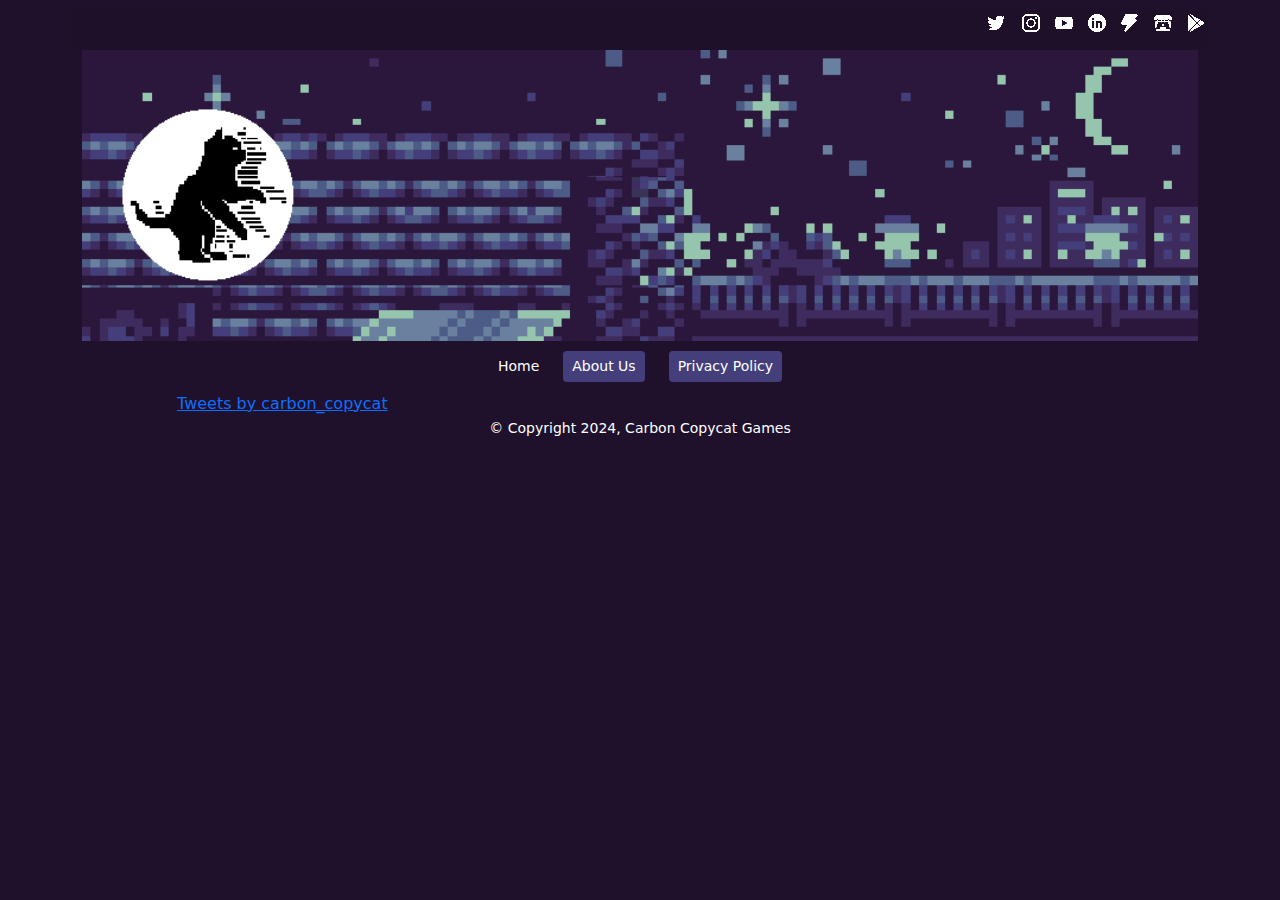
<file: index.html>
<!DOCTYPE html>
<html lang="en">
    <head>
        <meta charset="utf-8" />
        <meta name="viewport" content="width=device-width, initial-scale=1, shrink-to-fit=no" />
        <meta name="description" content="" />
        <meta name="author" content="" />
        <title>Carbon Copycat Games</title>
        <!-- Favicon-->
        <link rel="icon" type="image/x-icon" href="/assets/favicon.ico" />
        <!-- Core theme CSS (includes Bootstrap)-->
        <link rel="stylesheet" href="/css/styles.css" />
    </head>
    <body>
        <div class="container">
            <div class="row social-header align-items-center justify-content-end">
                <ul class="social-network">
                    <li><a target="_blank" href="https://twitter.com/carbon_copycat"><img src="/assets/twitter.png"   /></a></li>
                    <li><a target="_blank" href="https://instagram.com/carboncopycatgames"><img src="/assets/instagram.png" /></a></li>
                    <li><a target="_blank" href="https://www.youtube.com/channel/UCS2oJtBs29aKu0rj5y2Hl8g"><img src="/assets/youtube.png"   /></a></li>
                    <li><a target="_blank" href="https://www.linkedin.com/company/carbon-copycat-games"><img src="/assets/linkedin.png"  /></a></li>
                    <li><a target="_blank" href="https://gamejolt.com/@carboncopycatgames/games"><img src="/assets/gamejolt.png"  /></a></li>
                    <li><a target="_blank" href="https://carboncopycatgames.itch.io/"><img src="/assets/itchio.png"    /></a></li>
                    <li><a target="_blank" href="https://play.google.com/store/apps/dev?id=5444936215002810810"><img src="/assets/playstore.png" /></a></li>
                </ul>
            </div>
            <div class="row">
                <img src="/assets/header.png" />
            </div>
            <div class="row top-buffer align-items-center justify-content-center">
                <div class="col-auto current-section">
                    Home
                </div>
                <div class="col-auto">
                    <a href="/aboutus.html" class="btn btn-primary btn-sm">About Us</a>
                </div>
                <div class="col-auto">
                    <a href="/privacypolicy/index.html" class="btn btn-primary btn-sm">Privacy Policy</a>
                </div>
            </div>
            <div class="row top-buffer justify-content-center">
                <div class="col-10">
                    <a class="twitter-timeline" href="https://twitter.com/carbon_copycat?ref_src=twsrc%5Etfw">Tweets by carbon_copycat</a>
                    <script async src="https://platform.twitter.com/widgets.js" charset="utf-8"></script> 
                </div>
            </div>
        </div>
        <!-- Bootstrap core JS-->
        <script src="https://cdn.jsdelivr.net/npm/bootstrap@5.1.0/dist/js/bootstrap.bundle.min.js"></script>
        <!-- Core theme JS-->
        <script src="/js/scripts.js"></script>
    </body>
    <footer><center> <small>&copy; Copyright 2024, Carbon Copycat Games</small></center> </footer> 
</html>
</file>
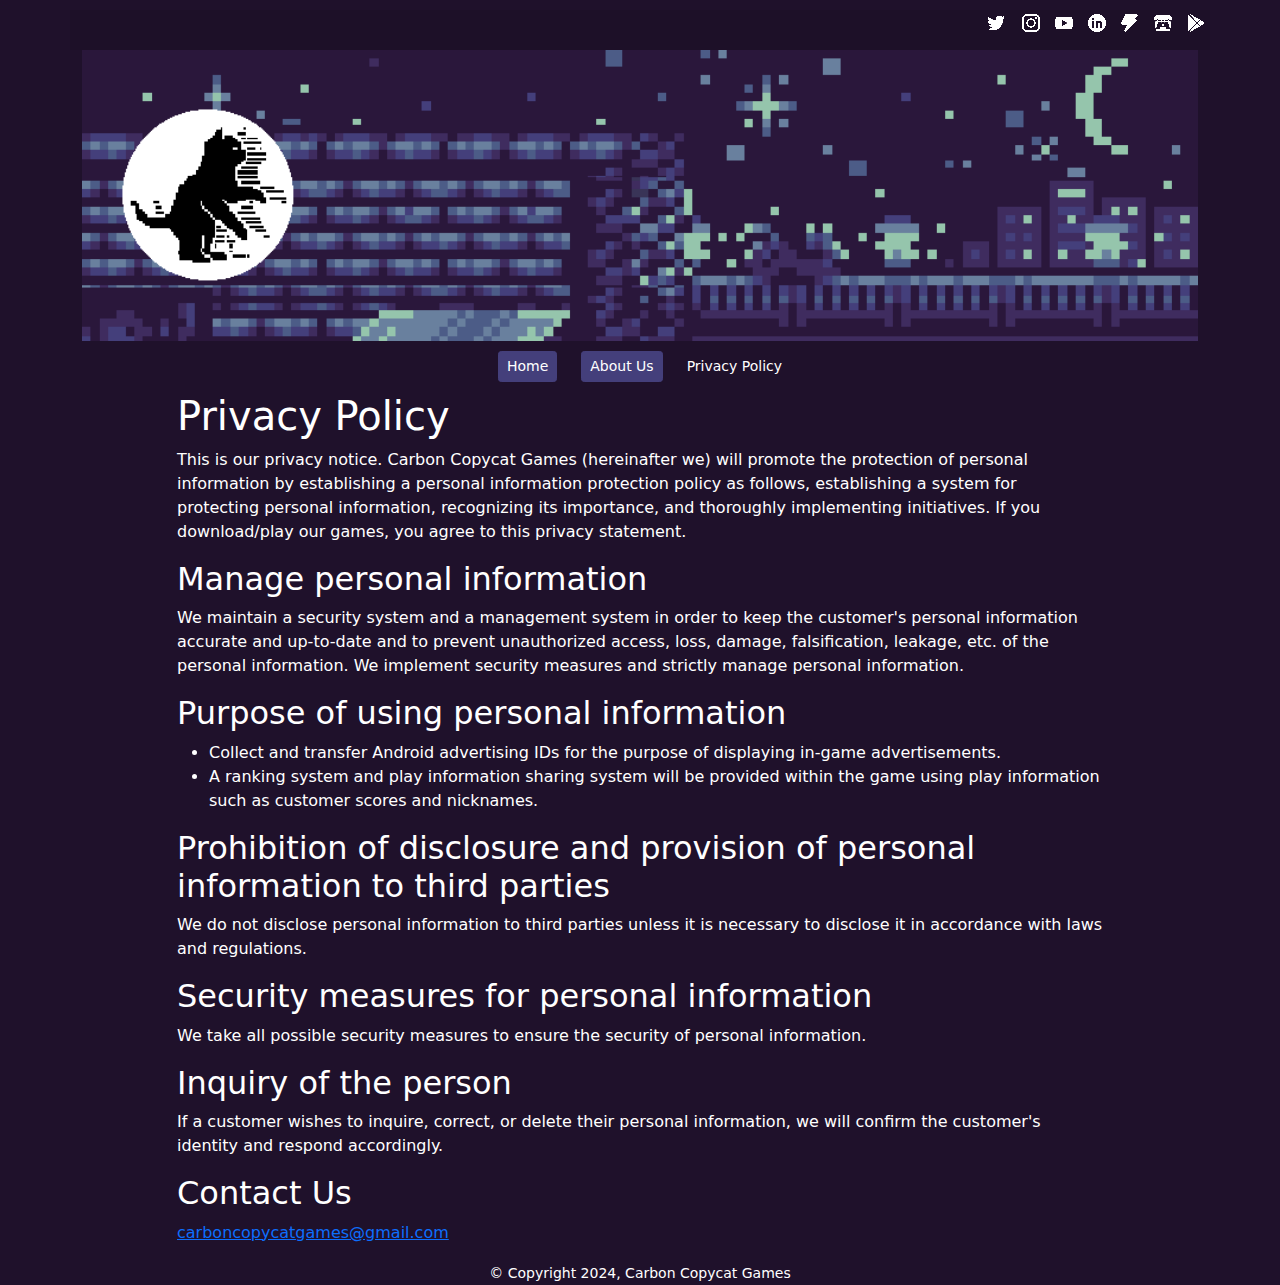
<file: privacypolicy/index.html>
<!DOCTYPE html>
<html lang="en">
    <head>
        <meta charset="utf-8" />
        <meta name="viewport" content="width=device-width, initial-scale=1, shrink-to-fit=no" />
        <meta name="description" content="" />
        <meta name="author" content="" />
        <title>Carbon Copycat Games</title>
        <!-- Favicon-->
        <link rel="icon" type="image/x-icon" href="/assets/favicon.ico" />
        <!-- Core theme CSS (includes Bootstrap)-->
        <link rel="stylesheet" href="/css/styles.css" />
    </head>
    <body>
        <div class="container">
            <div class="row social-header align-items-center justify-content-end">
                <ul class="social-network">
                    <li><a target="_blank" href="https://twitter.com/carbon_copycat"><img src="/assets/twitter.png"   /></a></li>
                    <li><a target="_blank" href="https://instagram.com/carboncopycatgames"><img src="/assets/instagram.png" /></a></li>
                    <li><a target="_blank" href="https://www.youtube.com/channel/UCS2oJtBs29aKu0rj5y2Hl8g"><img src="/assets/youtube.png"   /></a></li>
                    <li><a target="_blank" href="https://www.linkedin.com/company/carbon-copycat-games"><img src="/assets/linkedin.png"  /></a></li>
                    <li><a target="_blank" href="https://gamejolt.com/@carboncopycatgames/games"><img src="/assets/gamejolt.png"  /></a></li>
                    <li><a target="_blank" href="https://carboncopycatgames.itch.io/"><img src="/assets/itchio.png"    /></a></li>
                    <li><a target="_blank" href="https://play.google.com/store/apps/dev?id=5444936215002810810"><img src="/assets/playstore.png" /></a></li>
                </ul>
            </div>
            <div class="row">
                <img src="/assets/header.png" />
            </div>
            <div class="row top-buffer align-items-center justify-content-center">
                <div class="col-auto">
                    <a href="/index.html" class="btn btn-primary btn-sm">Home</a>
                </div>
                <div class="col-auto">
                    <a href="/aboutus.html" class="btn btn-primary btn-sm">About Us</a>
                </div>
                <div class="col-auto current-section">
                    Privacy Policy
                </div>
            </div>
            <div class="row top-buffer justify-content-center">
                <div class="col-10">
                    <h1 id="privacy-policy">Privacy Policy</h1>
                    <p>This is our privacy notice. Carbon Copycat Games (hereinafter we) will promote the protection of personal information
                        by establishing a personal information protection policy as follows, establishing a system for protecting personal
                        information, recognizing its importance, and thoroughly implementing initiatives. If you download/play our games,
                        you agree to this privacy statement.</p>
                    <h2 id="manage-personal-information">Manage personal information</h2>
                    <p>We maintain a security system and a management system in order to keep the customer's personal information accurate
                        and up-to-date and to prevent unauthorized access, loss, damage, falsification, leakage, etc. of the personal
                        information. We implement security measures and strictly manage personal information.</p>
                    <h2 id="purpose-of-using-personal-information">Purpose of using personal information</h2>
                    <ul>
                        <li>Collect and transfer Android advertising IDs for the purpose of displaying in-game advertisements.</li>
                        <li>A ranking system and play information sharing system will be provided within the game using play information
                            such as customer scores and nicknames.</li>
                    </ul>
                    <h2 id="prohibition-of-disclosure-and-provision-of-personal-information-to-third-parties">Prohibition of disclosure and
                        provision of personal information to third parties</h2>
                    <p>We do not disclose personal information to third parties unless it is necessary to disclose it in accordance with
                        laws and regulations.</p>
                    <h2 id="security-measures-for-personal-information">Security measures for personal information</h2>
                    <p>We take all possible security measures to ensure the security of personal information.</p>
                    <h2 id="inquiry-of-the-person">Inquiry of the person</h2>
                    <p>If a customer wishes to inquire, correct, or delete their personal information, we will confirm the customer's
                        identity and respond accordingly.</p>
                    <h2 id="contact-us">Contact Us</h2>
                    <p><a href="mailto:carboncopycatgames@gmail.com">carboncopycatgames@gmail.com</a></p>
                </div>
            </div>
        </div>
        <!-- Bootstrap core JS-->
        <script src="https://cdn.jsdelivr.net/npm/bootstrap@5.1.0/dist/js/bootstrap.bundle.min.js"></script>
        <!-- Core theme JS-->
        <script src="/js/scripts.js"></script>
    </body>
    <footer><center> <small>&copy; Copyright 2024, Carbon Copycat Games</small></center> </footer> 
</html>
</file>
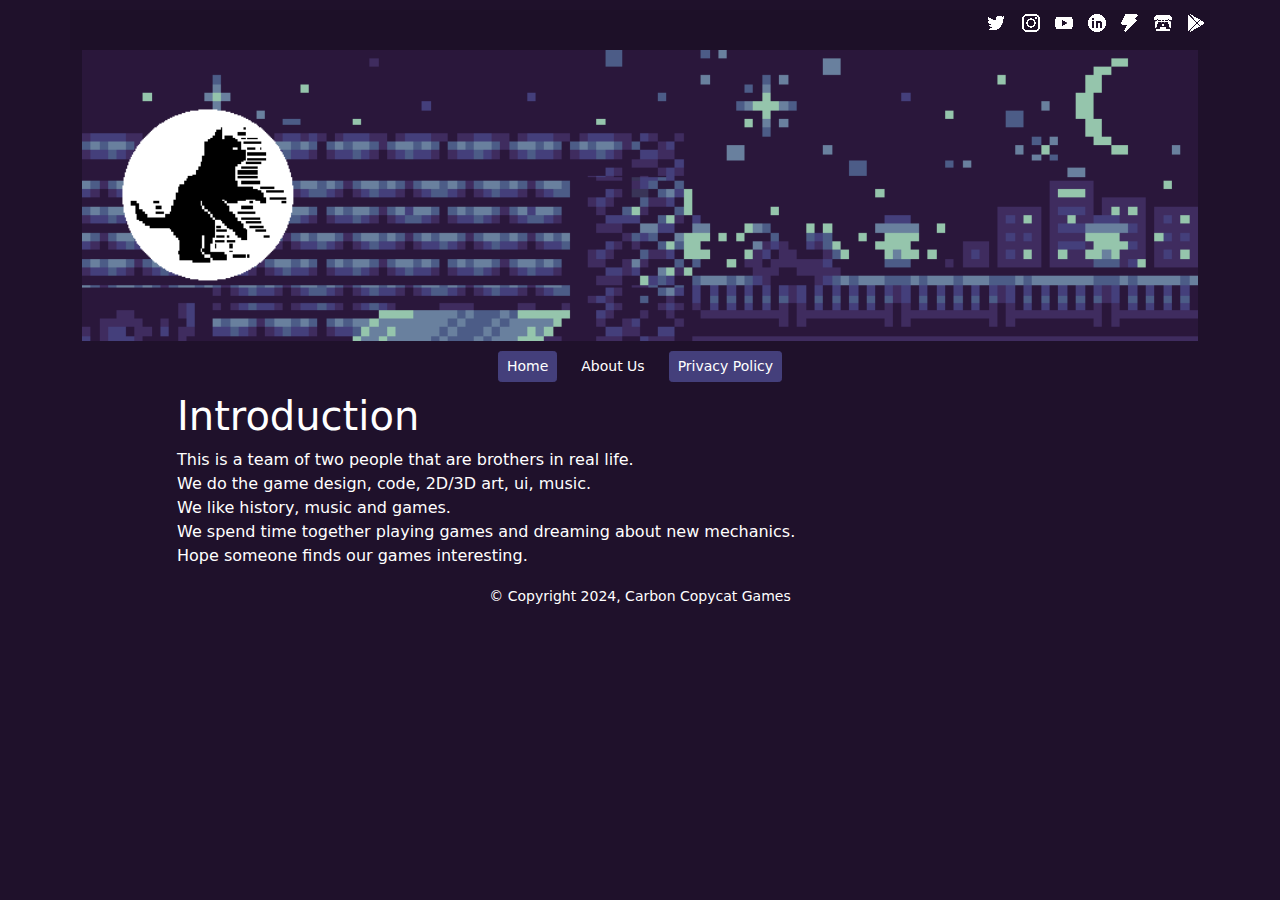
<file: aboutus.html>
<!DOCTYPE html>
<html lang="en">
    <head>
        <meta charset="utf-8" />
        <meta name="viewport" content="width=device-width, initial-scale=1, shrink-to-fit=no" />
        <meta name="description" content="" />
        <meta name="author" content="" />
        <title>Carbon Copycat Games</title>
        <!-- Favicon-->
        <link rel="icon" type="image/x-icon" href="/assets/favicon.ico" />
        <!-- Core theme CSS (includes Bootstrap)-->
        <link rel="stylesheet" href="/css/styles.css" />
    </head>
    <body>
        <div class="container">
            <div class="row social-header align-items-center justify-content-end">
                <ul class="social-network">
                    <li><a target="_blank" href="https://twitter.com/carbon_copycat"><img src="/assets/twitter.png"   /></a></li>
                    <li><a target="_blank" href="https://instagram.com/carboncopycatgames"><img src="/assets/instagram.png" /></a></li>
                    <li><a target="_blank" href="https://www.youtube.com/channel/UCS2oJtBs29aKu0rj5y2Hl8g"><img src="/assets/youtube.png"   /></a></li>
                    <li><a target="_blank" href="https://www.linkedin.com/company/carbon-copycat-games"><img src="/assets/linkedin.png"  /></a></li>
                    <li><a target="_blank" href="https://gamejolt.com/@carboncopycatgames/games"><img src="/assets/gamejolt.png"  /></a></li>
                    <li><a target="_blank" href="https://carboncopycatgames.itch.io/"><img src="/assets/itchio.png"    /></a></li>
                    <li><a target="_blank" href="https://play.google.com/store/apps/dev?id=5444936215002810810"><img src="/assets/playstore.png" /></a></li>
                </ul>
            </div>
            <div class="row">
                <img src="/assets/header.png" />
            </div>
            <div class="row top-buffer align-items-center justify-content-center">
                <div class="col-auto">
                    <a href="/index.html" class="btn btn-primary btn-sm">Home</a>
                </div>
                <div class="col-auto current-section">
                    About Us
                </div>
                <div class="col-auto">
                    <a href="/privacypolicy/index.html" class="btn btn-primary btn-sm">Privacy Policy</a>
                </div>
            </div>
            <div class="row top-buffer justify-content-center">
                <div class="col-10">
                    <h1 id="introduction">Introduction</h1>
                    <p>
                        This is a team of two people that are brothers in real life.<br>
                        We do the game design, code, 2D/3D art, ui, music.<br>
                        We like history, music and games.<br>
                        We spend time together playing games and dreaming about new mechanics.<br>
                        Hope someone finds our games interesting.<br>
                    </p>
                </div>
            </div>
        </div>
        <!-- Bootstrap core JS-->
        <script src="https://cdn.jsdelivr.net/npm/bootstrap@5.1.0/dist/js/bootstrap.bundle.min.js"></script>
        <!-- Core theme JS-->
        <script src="/js/scripts.js"></script>
    </body>
    <footer><center> <small>&copy; Copyright 2024, Carbon Copycat Games</small></center> </footer> 
</html>
</file>
